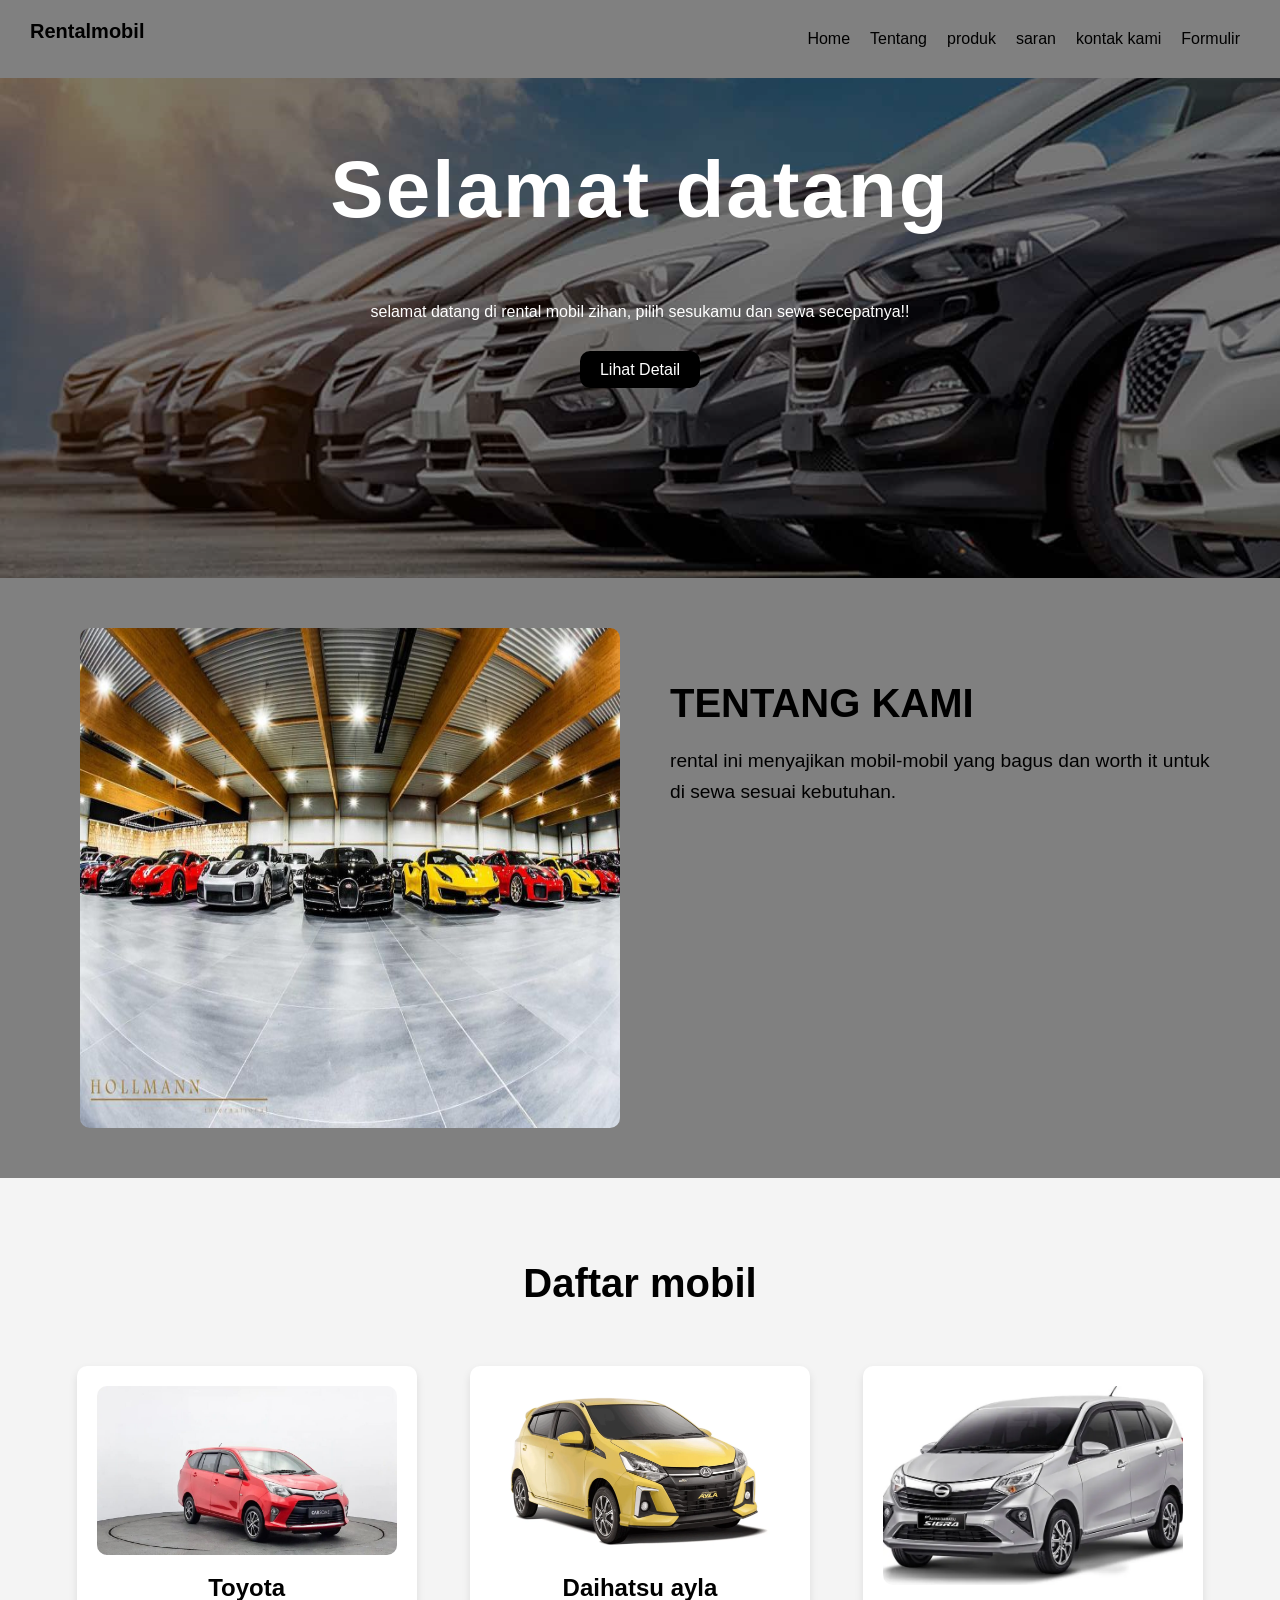
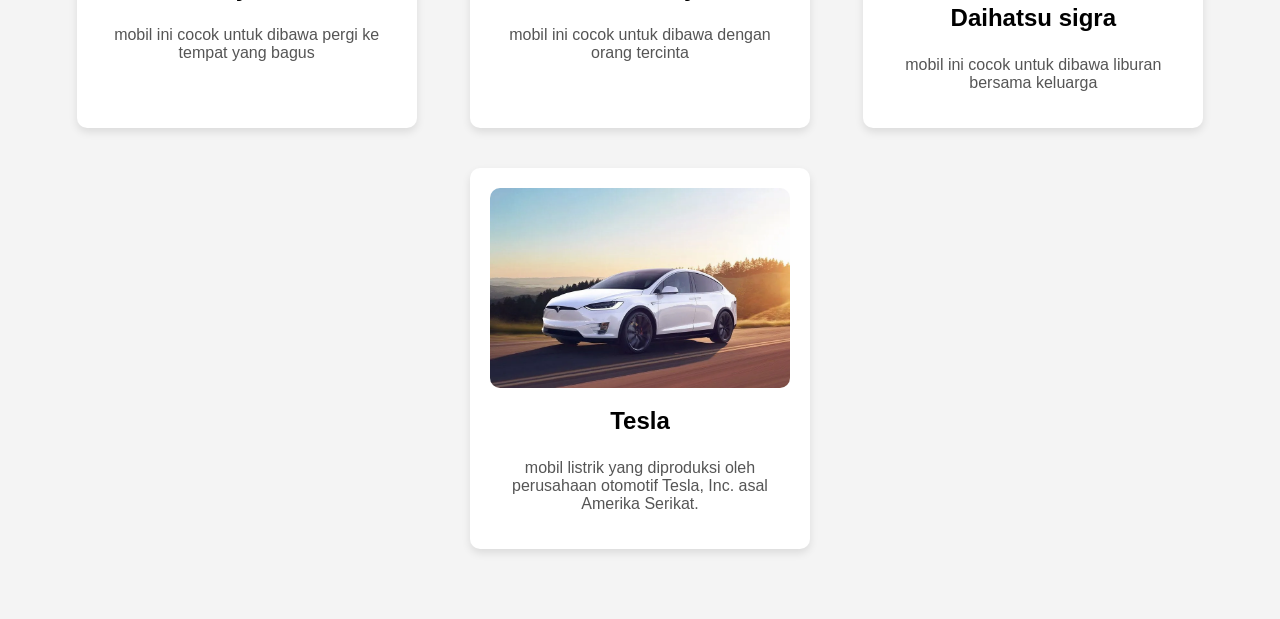
<file: index.html>
<!DOCTYPE html>
<html lang="en">
<head>
    <meta charset="UTF-8">
    <meta name="viewport" content="width=device-width, initial-scale=1.0">
    <title>Document</title>
    <link rel="stylesheet" href="style.css">
</head>
<body>
    <nav class="navbar">
        <div class="container">
            <a href="" class="logo">Rentalmobil</a>
            <ul class="menu">
                <li><a href="index.html#home" style="color: black;">Home</a></li>
                <li><a href="index.html#tentang" style="color: black;">Tentang</a></li>
                <li><a href="index.html#produk" style="color: black;">produk</a></li>
                <li><a href="../UUK zihan pancaswari/saran.html" style="color: black;">saran</a></li>
                <li><a href="../UUK zihan pancaswari/kontak.html" style="color: black;">kontak kami</a></li>
                <li><a href="../UUK zihan pancaswari/Formulir.html" style="color: black;">Formulir</a></li>
            </ul>
        </div>
    </nav>
    <section class="welcome-section" id="welcome">
        <div class="welcome-text">
            <h1>Selamat datang</h1>
            <p style="margin-bottom: 40px">
                selamat datang di rental mobil zihan, pilih sesukamu dan sewa secepatnya!!
            </p>
            <a href="#tentang" class="btn-primary">Lihat Detail</a>
        </div>
    </section>
    <section class="tentang-section" id="tentang">
        <div class="image-container">
            <img src="assets/car.jpg" alt="deskripsi gambar"/>
        </div>
        <div class="text-container">
            <h2>TENTANG KAMI</h2>
            <p>
                rental ini menyajikan mobil-mobil yang bagus dan worth it untuk di sewa sesuai kebutuhan.
            </p>
        </div>
        </section>
        <section class="produk-section" id="produk">
            <h2>Daftar mobil</h2>
            <div class="produk-container">
                <div class="produk-card">
                    <img src="assets/sewa1.jpg" alt="produk1">
                    <h3>Toyota</h3>
                    <p>
                        mobil ini cocok untuk dibawa pergi ke tempat yang bagus
                    </p>
                </div>
                <div class="produk-card">
                    <img src="assets/sewa2.webp" alt="produk2">
                    <h3>Daihatsu ayla</h3>
                    <p>
                        mobil ini cocok untuk dibawa dengan orang tercinta
                    </p>
                </div>
                <div class="produk-card">
                    <img src="assets/sewa3.webp" alt="produk3">
                    <h3>Daihatsu sigra</h3>
                    <p>
                        mobil ini cocok untuk dibawa liburan bersama keluarga
                    </p>
                </div>
                <div class="produk-card">
                    <img src="assets/produk1.webp" alt="produk4">
                    <h3>Tesla</h3>
                    <p>
                        mobil listrik yang diproduksi oleh perusahaan otomotif Tesla, Inc. asal Amerika Serikat. 
                    </p>
                </div>
            </div>
        </section>
</body>
</html>
</file>
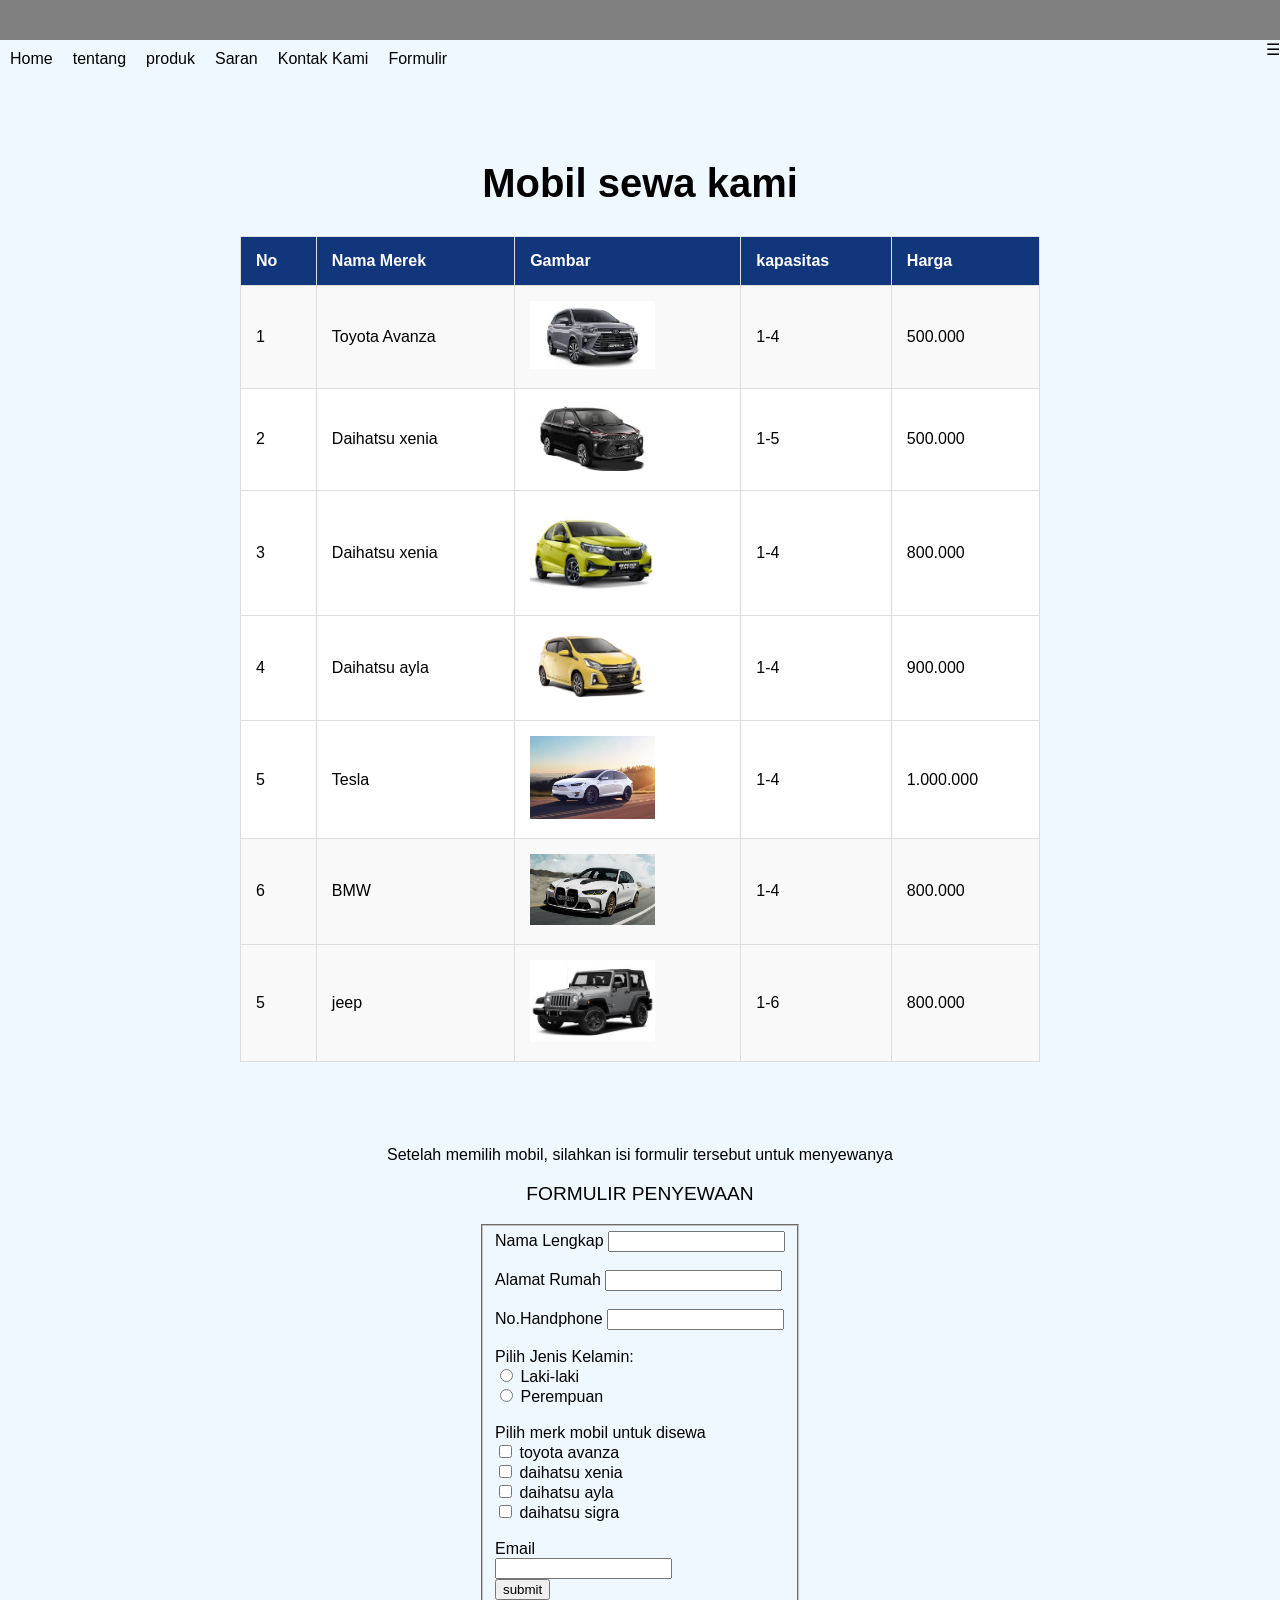
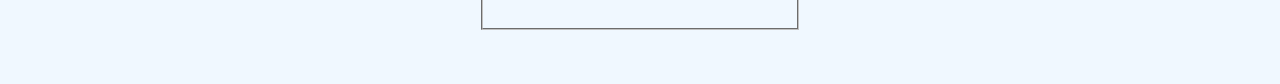
<file: Formulir.html>
<!DOCTYPE html>
<html lang="en">
<head>
    <meta charset="UTF-8">
    <meta name="viewport" content="width=device-width, initial-scale=1.0">
    <title>Document</title>
    <link rel="stylesheet" href="style.css">
</head>
<body>
    <nav class="navbar"></nav>
        <div class="container">
            <ul class="menu">
                <li><a href="index.html#Home"  style="color: black;" style="font-size: large;">Home</a></li>
                <li><a href="index.html#tentang"  style="color: black;" style="font-size: large;">tentang</a></li>
                <li><a href="index.html#produk"  style="color: black;" style="font-size: large;">produk</a></li>
                <li><a href="saran.html"  style="color: black;" style="font-size: large;">Saran</a></li>
                <li><a href="kontak.html"  style="color: black;" style="font-size: large;">Kontak Kami</a></li>
                <li><a href="Formulir.html"  style="color: black;" style="font-size: large;">Formulir</a></li>
            </ul>
    <div class="tombol">&#9776;</div>
        </div>
    </nav>
    <section class="layanan-section" id="layanan">
        <h2>Mobil sewa kami</h2>
        <table class="layanan-table">
            <thead>
                <tr>
                    <th>No</th>
                    <th>Nama Merek</th>
                    <th>Gambar</th>
                    <th>kapasitas</th>
                    <th>Harga</th>
                </tr>
                <tr>
                    <td>1</td>
                    <td>Toyota Avanza</td>
                    <td><img src="assets/mobil1.jpg" width="125"></td>
                    <td>1-4</td>
                    <td>500.000</td>
                </tr>
                <tr>
                    <td>2</td>
                    <td>Daihatsu xenia</td>
                    <td><img src="assets/mobil2.jpg" width="125"></td>
                    <td>1-5</td>
                    <td>500.000</td>
                </tr>
                <tr></tr>
                    <td>3</td>
                    <td>Daihatsu xenia</td>
                    <td><img src="assets/mobil3.jpg" width="125"></td>
                    <td>1-4</td>
                    <td>800.000</td>
                </tr>
                <tr></tr>
                    <td>4</td>
                    <td>Daihatsu ayla</td>
                    <td><img src="assets/sewa2.webp" width="125"></td>
                    <td>1-4</td>
                    <td>900.000</td>
            </tr>
            <tr></tr>
                    <td>5</td>
                    <td>Tesla</td>
                    <td><img src="assets/produk1.webp" width="125"></td>
                    <td>1-4</td>
                    <td>1.000.000</td>
                    <tr>
                        <td>6</td>
                    <td>BMW</td>
                    <td><img src="assets/produk2.jpg" width="125"></td>
                    <td>1-4</td>
                    <td>800.000</td>
                    <tr>
                    </tr>
                    <tr>
                        <td>5</td>
                    <td>jeep</td>
                    <td><img src="assets/produk3.jpg" width="125"></td>
                    <td>1-6</td>
                    <td>800.000</td>
                    <tr>
                    </tr>
            </thead>
        </table>
    </section>
    <style>
        body{
            height: 100vh;
            width: 100%;
        }
        form{
            display: flex;
            align-items: center;
            justify-content: center;
        }
        h1{
            justify-self: center;
            align-items: center;
            display: flex;
        }
    </style> <br>
    <p align="center">Setelah memilih mobil, silahkan isi formulir tersebut untuk menyewanya</p>
    <p align="center" style="font-size: larger;">FORMULIR PENYEWAAN</p>
    <form>
        <fieldset>
            <label for="Nama Lengkap">Nama Lengkap</label>
            <input type="text" name="Nama Lengkap" id="Nama Lengkap" required> <br>
            <br>
            <label for="Alamat Rumah">Alamat Rumah</label>
            <input type="Text" name="Alamat Rumah" id="Alamat Rumah" required> <br>
            <br>
            <label for="No.Handphone">No.Handphone</label>
            <input type="number" name="No.Handphone" id="No.Handphone" required> <br>
            <br>
            Pilih Jenis Kelamin: 
            <br>
        <input type="radio" name="Jenis kelamin" value="Laki-laki" /> Laki-laki
        <br />
        <input type="radio" name="Jenis kelamin" value="Perempuan" /> Perempuan <br>
        <br />
        <label for="Pilih Ekskul">Pilih merk mobil untuk disewa</label>
            <br>
            <input type="checkbox" name="Ekskul" value="toyota avanza" /> toyota avanza
            <br>
            <input type="checkbox" name="Ekskul" value="daihatsu xenia" /> daihatsu xenia
            <br>
            <input type="checkbox" name="Ekskul" value="daihatsu ayla" /> daihatsu ayla
            <br>
            <input type="checkbox" name="Ekskul" value="daihtsu sigra" /> daihatsu sigra
            <br>
            <br>
        <label for="Email">Email</label> <br>
            <input type="Email" name="Email" id="Email" required> <br>
            <input type="submit" value="submit"/> <br>
            <br>
        </fieldset>
    </form>
    <br>
    <br>
    <br>
    <script type="text/javascript">
        const tombol= document.querySelector(".tombol");
        const menu= documnet.querySelector(".menu");
        tombol.addEventListener("click", () => {
            menu.classList.toogle("aktif");
        });
    </script>
</file>
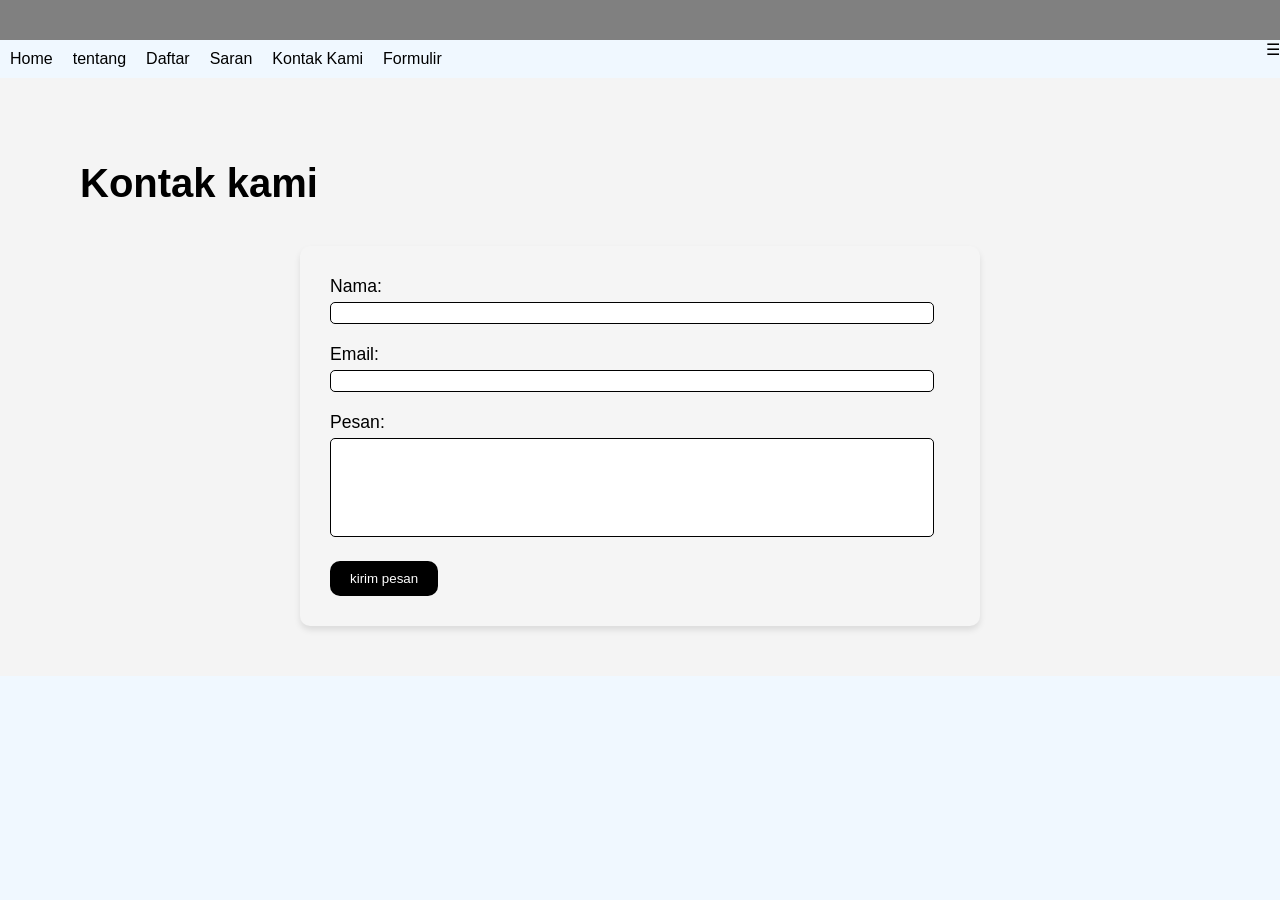
<file: kontak.html>
<!DOCTYPE html>
<html lang="en">
<head>
    <meta charset="UTF-8">
    <meta name="viewport" content="width=device-width, initial-scale=1.0">
    <title>Document</title>
    <link rel="stylesheet" href="style.css">
</head>
<body>
    <nav class="navbar"></nav>
        <div class="container">
            <ul class="menu">
                <li><a href="index.html#Home"  style="color: black;" style="font-size: large;">Home</a></li>
                <li><a href="index.html#tentang"  style="color: black;" style="font-size: large;">tentang</a></li>
                <li><a href="index.html#Daftar"  style="color: black;" style="font-size: large;">Daftar</a></li>
                <li><a href="saran.html"  style="color: black;" style="font-size: large;">Saran</a></li>
                <li><a href="kontak.html"  style="color: black;" style="font-size: large;">Kontak Kami</a></li>
                <li><a href="Formulir.html"  style="color: black;" style="font-size: large;">Formulir</a></li>
            </ul>
            <div class="tombol">&#9776;</div>
        </div>
    </nav>
    <section class="contact-section" id="contact">
        <h2 style="margin-left: 30px;">Kontak kami</h2>
        <form action="" method="GET" class="contact-form">
            <div class="form-group">
                <label for="name">Nama:</label>
                <input type="text" id="name" name="name" required />
            </div>
            <div class="form-group">
                <label for="email">Email:</label>
                <input type="text" id="email" name="email" required/>
            </div>
            <div class="form-group">
                <label for="message">Pesan:</label>
                <textarea name="message" id="message" rows="5"></textarea>
            </div>
            <button type="submit" class="btn-primary">kirim pesan</button>
        </form>
    </section>
    <script type="text/javascript">
        const tombol= document.querySelector(".tombol");
        const menu= documnet.querySelector(".menu");
        tombol.addEventListener("click", () => {
            menu.classList.toogle("aktif");
        });
    </script>
</body>
</html>
</file>
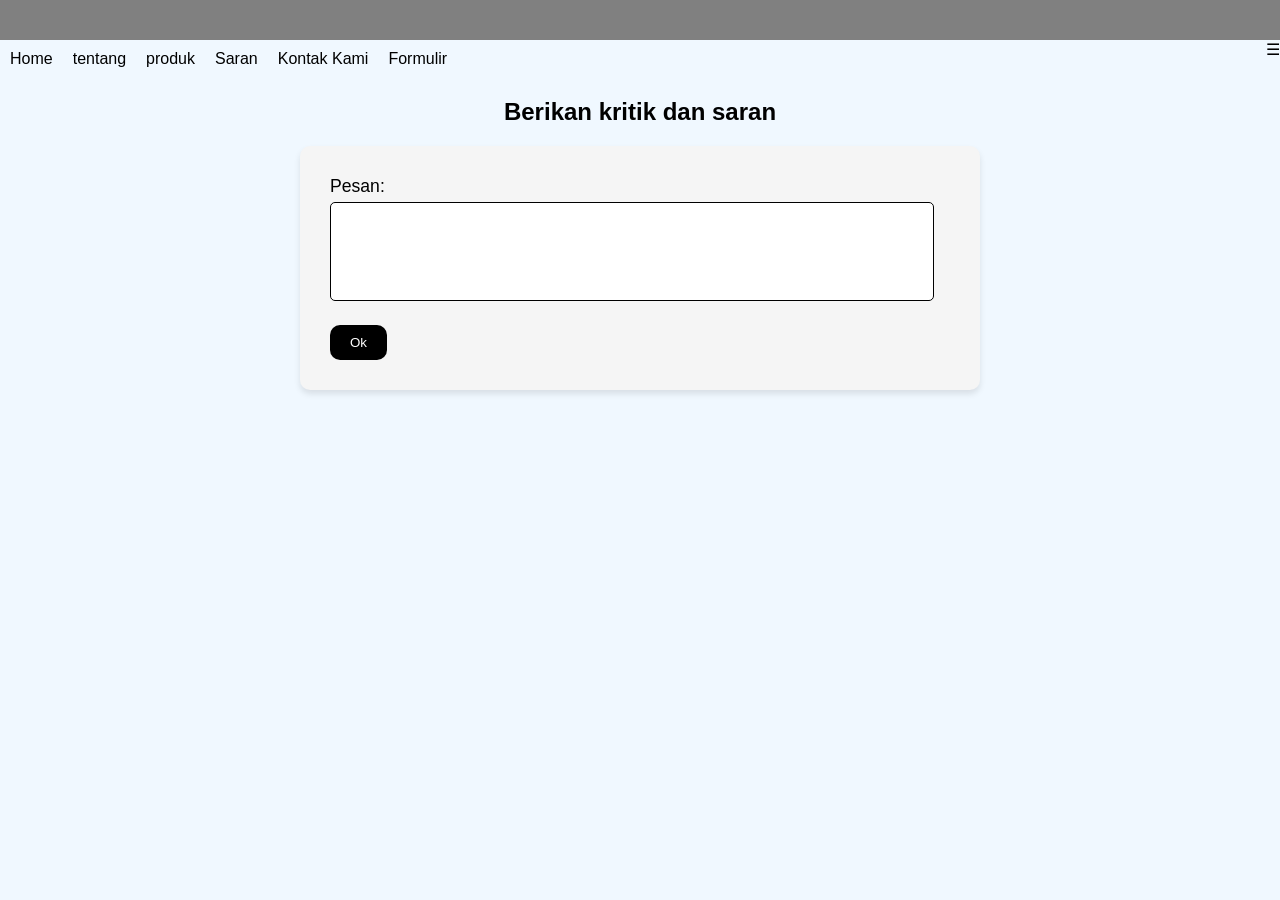
<file: saran.html>
<!DOCTYPE html>
<html lang="en">
<head>
    <meta charset="UTF-8">
    <meta name="viewport" content="width=device-width, initial-scale=1.0">
    <title>Document</title>
    <link rel="stylesheet" href="style.css">
</head>
<body>
    <nav class="navbar"></nav>
        <div class="container">
            <ul class="menu">
                <li><a href="index.html#Home" style="color: black;" style="font-size: large;">Home</a></li>
                <li><a href="index.html#tentang" style="color: black;" style="font-size: large;" >tentang</a></li>
                <li><a href="index.html#produk" style="color: black;" style="font-size: large;">produk</a></li>
                <li><a href="saran.html" style="color: black;" style="font-size: large;">Saran</a></li>
                <li><a href="kontak.html" style="color: black;" style="font-size: large;">Kontak Kami</a></li>
                <li><a href="Formulir.html" style="color: black;" style="font-size: large;">Formulir</a></li>
            </ul>
            <div class="tombol">&#9776;</div>
        </div>
    </nav>
    <section class="saran" id="saran">
        <h2 align="center">Berikan kritik dan saran</h2>
        <form action="" method="GET" class="saran-form">
            <div class="form-group">
                <label for="message">Pesan:</label>
                <textarea name="message" id="message" rows="5"></textarea>
            </div>
            <button type="submit" class="btn-primary">Ok</button>
        </form>
    </section>
    <script type="text/javascript">
        const tombol= document.querySelector(".tombol");
        const menu= documnet.querySelector(".menu");
        tombol.addEventListener("click", () => {
            menu.classList.toogle("aktif");
        });
    </script>
</body>
</html>
</file>
<file: style.css>
body{
    margin: 0;
    font-family: Arial, Helvetica, sans-serif;
    background: aliceblue;
}
.navbar{
    background: gray;
    margin: 0;
    padding: 20px 30px;

}
.logo{
    font-size: 20px;
    font-weight: bold;
    text-decoration: none;
    color: black;
}
.container{
    display: flex;
    justify-content: space-between;
    margin-left: auto;
}
.menu{
    margin:0;
    display: flex;
    list-style: none;
    padding:0;
}
.menu li{
    padding-left: 0;
    margin-right: 0;
}
.menu li a{
    padding: 10px;
    color: azure;
    text-decoration: none;
    display: inline-block;
}
.btn-primary{
    background: black;
    color: white;
    padding: 10px 20px;
    border-radius: 10px;
    box-shadow: none;
    border: none;
    text-decoration: none;
}
.btn-primary:hover{
    background: blue;
}
.btn-primary:active{
    background: skyblue;
}
.welcome-section{
    height: 500px;
    display: flex;
    justify-content: center;
    background-image: url(assets/bg.jpg);
    background-size: cover;
    background-position: center;
    position: relative;
}
.welcome-section::before{
    content: "";
    position: absolute;
    top: 5;
    left: 0;
    width: 100%;
    height: 100%;
    background-color: rgba(0, 1, 1, 0.5);
}
.welcome-text{
    position: relative;
    color: white;
    z-index: 1;
    text-align: center;
}
.welcome-text h1{
    font-size:5rem;
    letter-spacing: 2px;
}
.tentang-section{
    display: flex;
    align-items: right;
    justify-content: space-between;
    padding: 50px;
    background-color: gray;
    height: 500px;
}
.image-container{
    flex: 1;
    display: flex;
    justify-content: center;
    margin-left: 30px;
}
.image-container img {
    max-width: 100%;
    height: auto;
    border-radius: 10px;
}
.text-container {
    flex: 1;
    padding: 20px;
    margin-left: 30px;
}
.text-container h2{
    font-size: 2.5rem;
    margin-bottom: 20px;
}
.text-container p{
    font-size: 1.2rem;
    line-height: 1.6;
}
.produk-section{
    padding: 50px;
    background-color: #f4f4f4;
    text-align: center;
}
.produk-section h2{
    font-size: 2.5rem;
    margin-bottom: 40px;
}
.produk-container {
    display: flex;
    justify-content: space-around;
    flex-wrap: wrap;
}
.produk-card{
    background-color: white;
    border-radius: 10px;
    box-shadow: 0 4px 8px rgba(0, 0, 0, 0.1);
    width: 300px;
    margin: 20px;
    padding: 20px;
    text-align: center;
}
.produk-card img {
    width: 100%;
    border-radius: 10px;
    height: auto;
}
.produk-card h3 {
    margin-top: 15px;
    font-size: 1.5rem;
}
.produk-card p {
    font-size: 1rem;
    margin-top: 10px;
    color: #555;
}
.produk-card:hover {
    transform: translateY(-10PX);
}
html{
    scroll-behavior: smooth;
}
.contact-section{
    padding: 50px;
    background-color: #f4f4f4;
    text-align: center;
}
.navbar{
    background: gray;
    margin: 0;
    padding: 20px 30px;
}
.contact-section h2{
    font-size: 2.5rem;
    margin-bottom: 40px;
}
.contact-form{
    max-width: 600PX;
    margin: 0 auto;
    background-color: #fff;
    padding: 30px 50px 30px 30px;
    border-radius: 10px;
    box-shadow: 0 4px 6px rgba(0, 0, 0, 0.1);
}
.form-group {
    margin-bottom: 20px;
    text-align: left;
}
.form-group label {
    display: block;
    margin-bottom: 5px;
    font-size: 1.1rem;
}
.form-group input, .form-group textarea{
    width: 100%;
    padding: 10px;
    border-radius: 5px;
    border: 1px solid #ddd;
    font-size: 1rem;
}
.form-group textarea {
    resize: none;
}
.contact-section{
    padding: 50px;
    background-color: #f4f4f4;
    text-align: left;
}
.contact-section h2{
    font-size: 2.5rem;
    margin-bottom: 40px;
}
.contact-form {
    max-width: 600px;
    margin: 0 auto;
    background-color: whitesmoke;
    padding: 30px 50px 30px 30px;
    border-radius: 10px;
    box-shadow: 0 4px 6px rgba(0, 0, 0, 0.1);
}
.form-group{
    margin-bottom: 20px;
    text-align: left;
}
.form-group input,  .form-group textarea {
    width: 100%;
    padding: 1px;
    border-radius: 5px;
    border: 1px solid black;
    font-size: 1rem;
}
.form-group input textarea{
    resize: none;
}
.saran-section {
    padding: 50px;
    background-color: whitesmoke;
    text-align: center;
}
.saran-section h2{
    font-size: 2.5rem;
    margin-bottom: 40px;
}
.saran-form {
    max-width: 600px;
    margin: 0 auto;
    background-color: whitesmoke;
    padding: 30px 50px 30px 30px;
    border-radius: 10px;
    box-shadow: 0 4px 6px rgba(0, 0, 0, 0.1);
}
.form-group {
    margin-bottom: 20px;
    text-align: left;
}

.form-group label {
    display: block;
    margin-bottom: 5px;
    font-size: 1.1rem;
}
.form-group input, .form-group textarea {
    width: 100%;
    padding: 1px;
    border-radius: 5px;
    border: 1px solid black;
    font-size: 1rem;
}
.form-group textarea {
    resize: none
}
.layanan-section {
    padding: 50px;
    text-align: center;
}
    
.layanan-section h2 {
    font-size: 2.5rem;
    margin-bottom: 30px;
}

.layanan-table {
    width: 100%;
    max-width: 800px;
    margin: 0 auto;
    border-collapse: collapse;
    background-color: white;
}
    
.layanan-table th, .layanan-table td {
    padding: 15px;
    border: 1px solid #ddd;
    text-align: left;
}

.layanan-table th {
    background-color: #11367c;
    color: white;
}
    
.layanan-table tr:nth-child(even) {
    background-color: #f9f9f9;
}
    
.layanan-table tr:hover {
    background-color: #f1f1f1;
}
    
.layanan-table td {
    font-size: 1rem;
}
.h1{
    align-items: center;
}
</file>
